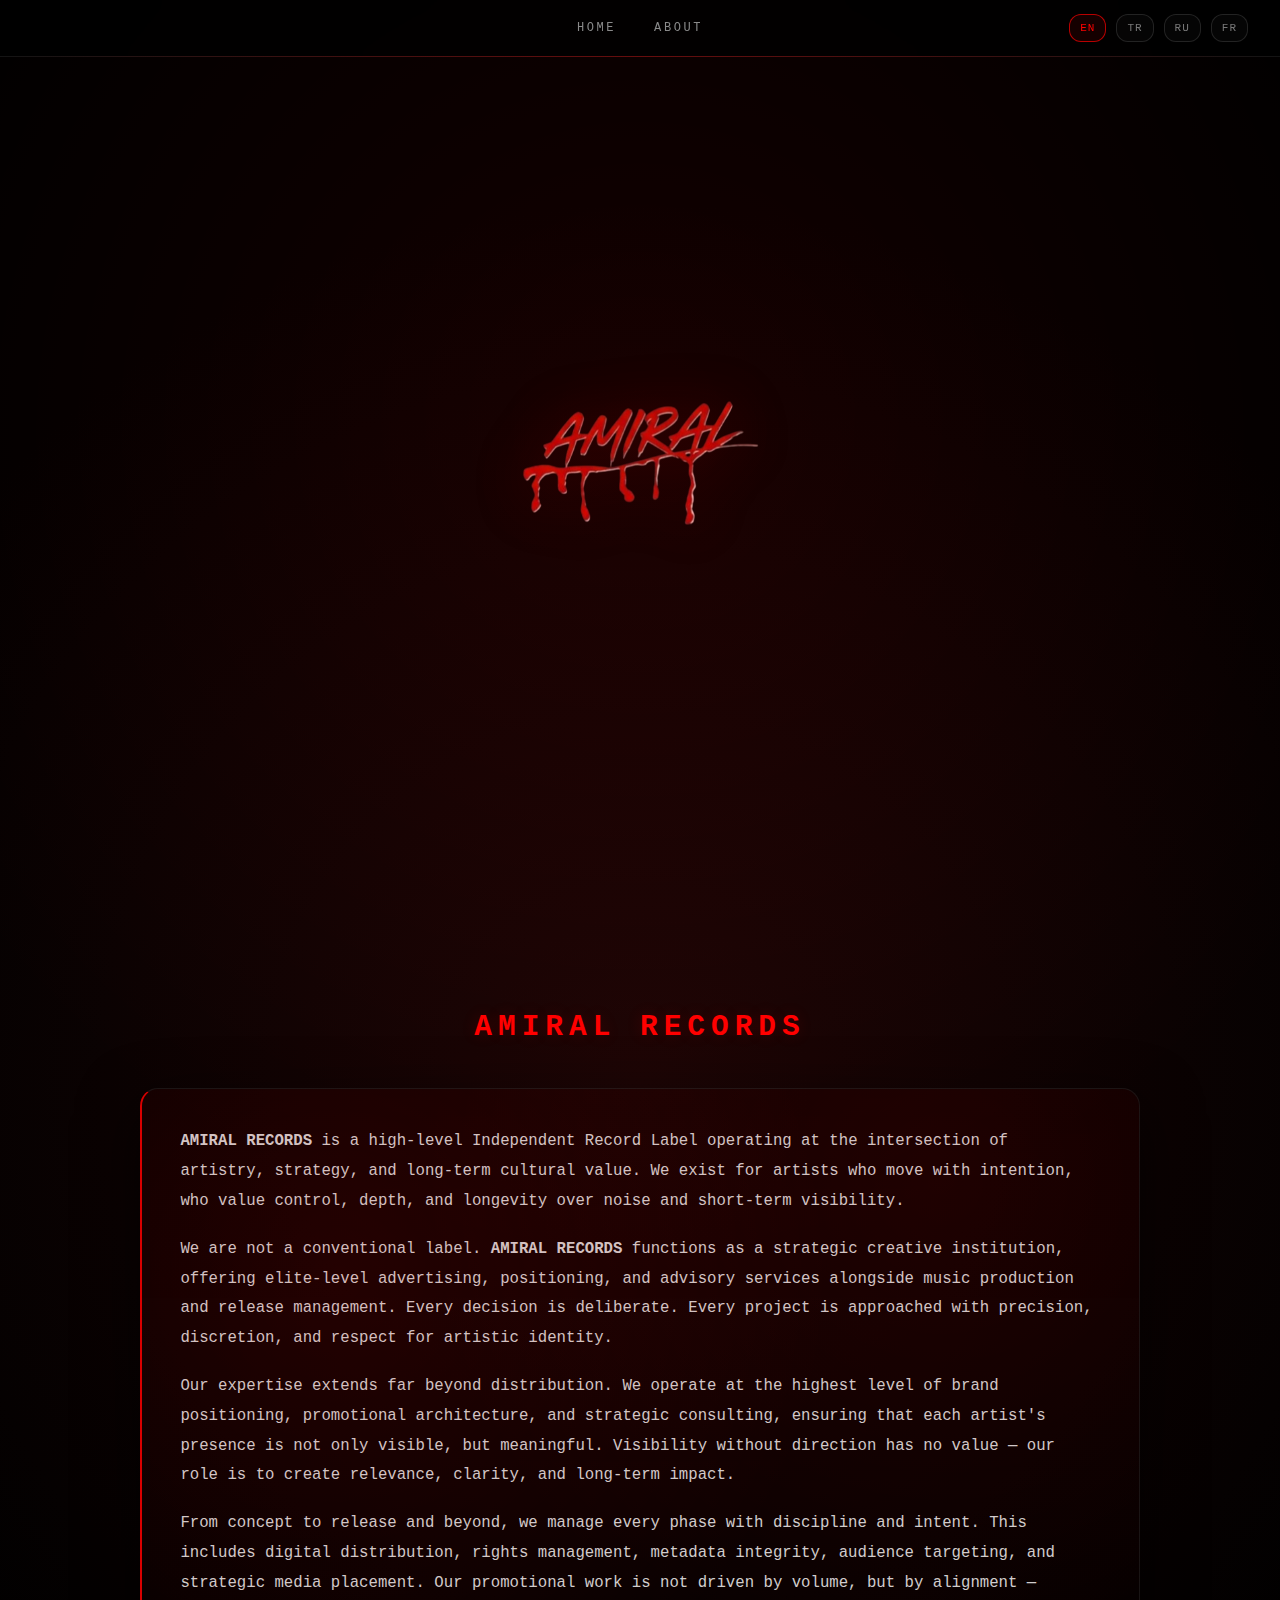
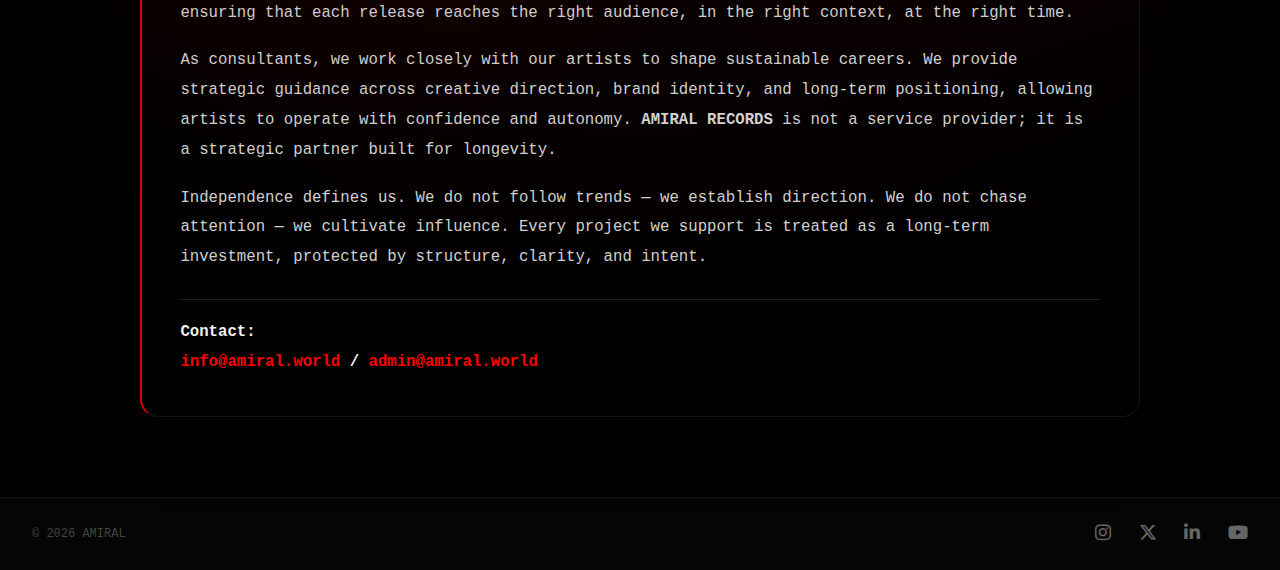
<file: index.html>
<!DOCTYPE html>
<html lang="en">
<head>
  <meta charset="UTF-8" />
  <meta name="viewport" content="width=device-width, initial-scale=1.0" />
  <title>AMIRAL RECORDS</title>

  <link rel="icon" type="image/png" href="./assets/favicon.png" />
  <link rel="stylesheet" href="https://cdnjs.cloudflare.com/ajax/libs/font-awesome/6.4.0/css/all.min.css" />

  <style>
    /* =========================
      AMIRAL RECORDS - HOME + ABOUT ONLY
      ========================= */

    :root{
      --bg: #000;
      --text: #e6e6e6;
      --muted2: #8a8a8a;
      --line: rgba(255,255,255,0.08);
      --red: #ff0000;
      --shadow: 0 20px 60px rgba(0,0,0,0.65);
      --radius: 18px;
    }

    *{ box-sizing: border-box; }
    html{ scroll-behavior: smooth; }

    body{
      margin: 0;
      padding: 0;
      min-height: 100vh;
      background-color: var(--bg);
      color: var(--text);
      font-family: 'Courier New', Courier, monospace;
      background-image:
        radial-gradient(circle at 50% 20%, rgba(255,0,0,0.08) 0%, rgba(0,0,0,0) 45%),
        radial-gradient(circle at 50% 50%, #1a0505 0%, #000 70%);
      overflow-x: hidden;
    }

    section{ scroll-margin-top: 90px; }

    /* --- NAV --- */
    nav{
      position: fixed;
      inset: 0 0 auto 0;
      width: 100%;
      display: flex;
      justify-content: space-between;
      align-items: center;
      padding: 14px 32px;
      background: rgba(0,0,0,0.78);
      backdrop-filter: blur(10px);
      -webkit-backdrop-filter: blur(10px);
      z-index: 1000;
      border-bottom: 1px solid var(--line);
    }

    nav::after{
      content:"";
      position:absolute;
      left: 0; right: 0; bottom: -1px;
      height: 1px;
      background: linear-gradient(90deg, transparent, rgba(255,0,0,0.35), transparent);
      pointer-events: none;
    }

    .nav-center{
      display: flex;
      gap: 22px;
      position: absolute;
      left: 50%;
      transform: translateX(-50%);
      flex-wrap: wrap;
      justify-content: center;
      text-align: center;
    }

    .nav-link{
      text-decoration: none;
      color: var(--muted2);
      font-size: 12px;
      letter-spacing: 2.6px;
      text-transform: uppercase;
      padding: 10px 8px;
      border-radius: 12px;
      transition: transform .2s ease, color .2s ease, background .2s ease, text-shadow .2s ease;
    }

    .nav-link:hover{
      color: var(--red);
      text-shadow: 0 0 12px rgba(255,0,0,0.35);
      background: rgba(255,0,0,0.05);
      transform: translateY(-1px);
    }

    .nav-link:focus-visible,
    .lang-btn:focus-visible{
      outline: 2px solid rgba(255,0,0,0.6);
      outline-offset: 3px;
      border-radius: 14px;
    }

    /* --- LANG SELECTOR --- */
    .lang-selector{
      display: flex;
      gap: 10px;
      align-items: center;
    }

    .lang-btn{
      background: rgba(255,255,255,0.02);
      border: 1px solid rgba(255,255,255,0.12);
      color: #777;
      padding: 7px 10px;
      cursor: pointer;
      font-family: inherit;
      font-size: 11px;
      letter-spacing: 1px;
      border-radius: 12px;
      transition: border-color .2s ease, color .2s ease, transform .2s ease, background .2s ease;
    }

    .lang-btn:hover{
      transform: translateY(-1px);
      border-color: rgba(255,0,0,0.45);
      color: rgba(255,0,0,0.85);
      background: rgba(255,0,0,0.06);
    }

    .lang-btn.active{
      border-color: rgba(255,0,0,0.7);
      color: var(--red);
      background: rgba(255,0,0,0.08);
    }

    /* --- SECTION LAYOUT --- */
    section{
      min-height: 100vh;
      display: flex;
      flex-direction: column;
      justify-content: center;
      align-items: center;
      padding: 110px 20px 80px;
    }

    h2{
      color: var(--red);
      font-size: clamp(1.4rem, 2.3vw, 2rem);
      margin: 0 0 44px;
      letter-spacing: 6px;
      text-align: center;
      text-transform: uppercase;
      text-shadow: 0 0 16px rgba(255,0,0,0.15);
    }

    /* --- HOME LOGO --- */
    #home{ padding-top: 120px; }

    #home img{
      max-width: 820px;
      width: min(92vw, 820px);
      filter: drop-shadow(0 0 26px rgba(140, 0, 0, 0.28));
      animation: pulse 4s infinite ease-in-out;
      transform: translateZ(0);
    }

    @keyframes pulse{
      0%{ filter: drop-shadow(0 0 26px rgba(140,0,0,0.25)); }
      50%{ filter: drop-shadow(0 0 52px rgba(255,0,0,0.35)); }
      100%{ filter: drop-shadow(0 0 26px rgba(140,0,0,0.25)); }
    }

    /* --- ABOUT --- */
    #about{ width: 100%; }

    #about .about-content{
      width: min(1000px, 92vw);
      font-size: 0.98rem;
      line-height: 1.9;
      color: #d0d0d0;
      background: linear-gradient(180deg, rgba(10,0,0,0.55), rgba(0,0,0,0.35));
      padding: clamp(22px, 3vw, 40px);
      border: 1px solid rgba(255,255,255,0.08);
      border-left: 2px solid rgba(255,0,0,0.85);
      border-radius: var(--radius);
      box-shadow: var(--shadow);
      position: relative;
      overflow: hidden;
    }

    #about .about-content::before{
      content:"";
      position:absolute;
      inset:-2px;
      background:
        radial-gradient(circle at 20% 20%, rgba(255,0,0,0.10), transparent 45%),
        radial-gradient(circle at 80% 10%, rgba(255,0,0,0.08), transparent 45%);
      pointer-events:none;
    }

    .about-content p{ margin: 0 0 18px; }

    .contact-info{
      margin-top: 26px;
      padding-top: 18px;
      border-top: 1px solid rgba(255,255,255,0.12);
      color: #f0f0f0;
      font-weight: 700;
      position: relative;
    }

    .contact-info a{
      color: var(--red);
      text-decoration: none;
      transition: text-shadow .2s ease, opacity .2s ease;
    }

    .contact-info a:hover{
      text-shadow: 0 0 12px rgba(255,0,0,0.5);
      opacity: 0.95;
    }

    /* --- FOOTER --- */
    footer{
      padding: 26px 32px;
      border-top: 1px solid var(--line);
      display: flex;
      justify-content: space-between;
      align-items: center;
      background: rgba(5,5,5,0.95);
    }

    .social-icons a{
      color: #666;
      font-size: 18px;
      margin-left: 18px;
      transition: transform .2s ease, color .2s ease, text-shadow .2s ease;
    }

    .social-icons a:hover{
      color: var(--red);
      transform: translateY(-2px);
      text-shadow: 0 0 14px rgba(255,0,0,0.35);
    }

    /* --- RESPONSIVE --- */
    @media (max-width: 768px){
      nav{
        flex-direction: column;
        padding: 10px 14px;
        gap: 10px;
      }

      .nav-center{
        position: relative;
        left: auto;
        transform: none;
        gap: 14px;
      }

      footer{
        flex-direction: column;
        gap: 16px;
        text-align: center;
      }
    }

    /* --- Reduced Motion --- */
    @media (prefers-reduced-motion: reduce){
      *{ scroll-behavior: auto !important; }
      #home img{ animation: none; }
      .nav-link, .lang-btn{ transition: none !important; }
    }
  </style>
</head>

<body>
  <nav>
    <div style="width: 100px;"></div>

    <div class="nav-center">
      <a href="#home" class="nav-link" id="nav-home">HOME</a>
      <a href="#about" class="nav-link" id="nav-about">ABOUT</a>
    </div>

    <div class="lang-selector">
      <button class="lang-btn active" onclick="setLanguage(event,'en')">EN</button>
      <button class="lang-btn" onclick="setLanguage(event,'tr')">TR</button>
      <button class="lang-btn" onclick="setLanguage(event,'ru')">RU</button>
      <button class="lang-btn" onclick="setLanguage(event,'fr')">FR</button>
    </div>
  </nav>

  <section id="home">
    <img src="./assets/logo.png" alt="AMIRAL" />
  </section>

  <section id="about">
    <h2 id="about-title">AMIRAL RECORDS</h2>
    <div class="about-content">
      <div id="about-text">
        <p><strong>AMIRAL RECORDS</strong> is a high-level Independent Record Label operating at the intersection of artistry, strategy, and long-term cultural value. We exist for artists who move with intention, who value control, depth, and longevity over noise and short-term visibility.</p>
        <p>We are not a conventional label. <strong>AMIRAL RECORDS</strong> functions as a strategic creative institution, offering elite-level advertising, positioning, and advisory services alongside music production and release management. Every decision is deliberate. Every project is approached with precision, discretion, and respect for artistic identity.</p>
        <p>Our expertise extends far beyond distribution. We operate at the highest level of brand positioning, promotional architecture, and strategic consulting, ensuring that each artist's presence is not only visible, but meaningful. Visibility without direction has no value — our role is to create relevance, clarity, and long-term impact.</p>
        <p>From concept to release and beyond, we manage every phase with discipline and intent. This includes digital distribution, rights management, metadata integrity, audience targeting, and strategic media placement. Our promotional work is not driven by volume, but by alignment — ensuring that each release reaches the right audience, in the right context, at the right time.</p>
        <p>As consultants, we work closely with our artists to shape sustainable careers. We provide strategic guidance across creative direction, brand identity, and long-term positioning, allowing artists to operate with confidence and autonomy. <strong>AMIRAL RECORDS</strong> is not a service provider; it is a strategic partner built for longevity.</p>
        <p>Independence defines us. We do not follow trends — we establish direction. We do not chase attention — we cultivate influence. Every project we support is treated as a long-term investment, protected by structure, clarity, and intent.</p>
      </div>

      <div class="contact-info">
        Contact: <br />
        <a href="mailto:info@amiral.world">info@amiral.world</a> /
        <a href="mailto:admin@amiral.world">admin@amiral.world</a>
      </div>
    </div>
  </section>

  <footer>
    <div style="color:#444; font-size: 12px;">&copy; 2026 AMIRAL</div>
    <div class="social-icons">
      <a href="https://instagram.com/amiralrecords" target="_blank" rel="noopener"><i class="fa-brands fa-instagram"></i></a>
      <a href="https://x.com/amiralrecords" target="_blank" rel="noopener"><i class="fa-brands fa-x-twitter"></i></a>
      <a href="https://linkedin.com/company/amiralrecords" target="_blank" rel="noopener"><i class="fa-brands fa-linkedin-in"></i></a>
      <a href="https://youtube.com/@amiralrecords" target="_blank" rel="noopener"><i class="fa-brands fa-youtube"></i></a>
    </div>
  </footer>

  <script>
    // --- LANGUAGE ---
    const translations = {
      en: {
        navHome: "HOME", navAbout: "ABOUT",
        aboutTitle: "AMIRAL RECORDS",
        aboutText: `
          <p><strong>AMIRAL RECORDS</strong> is a high-level Independent Record Label operating at the intersection of artistry, strategy, and long-term cultural value. We exist for artists who move with intention, who value control, depth, and longevity over noise and short-term visibility.</p>
          <p>We are not a conventional label. <strong>AMIRAL RECORDS</strong> functions as a strategic creative institution, offering elite-level advertising, positioning, and advisory services alongside music production and release management. Every decision is deliberate. Every project is approached with precision, discretion, and respect for artistic identity.</p>
          <p>Our expertise extends far beyond distribution. We operate at the highest level of brand positioning, promotional architecture, and strategic consulting, ensuring that each artist's presence is not only visible, but meaningful. Visibility without direction has no value — our role is to create relevance, clarity, and long-term impact.</p>
          <p>From concept to release and beyond, we manage every phase with discipline and intent. This includes digital distribution, rights management, metadata integrity, audience targeting, and strategic media placement. Our promotional work is not driven by volume, but by alignment — ensuring that each release reaches the right audience, in the right context, at the right time.</p>
          <p>As consultants, we work closely with our artists to shape sustainable careers. We provide strategic guidance across creative direction, brand identity, and long-term positioning, allowing artists to operate with confidence and autonomy. <strong>AMIRAL RECORDS</strong> is not a service provider; it is a strategic partner built for longevity.</p>
          <p>Independence defines us. We do not follow trends — we establish direction. We do not chase attention — we cultivate influence. Every project we support is treated as a long-term investment, protected by structure, clarity, and intent.</p>
        `
      },
      tr: {
        navHome: "ANASAYFA", navAbout: "HAKKINDA",
        aboutTitle: "AMIRAL RECORDS",
        aboutText: `
          <p><strong>AMIRAL RECORDS</strong>, sanat, strateji ve uzun vadeli kültürel değerin kesişim noktasında faaliyet gösteren üst düzey bir Bağımsız Plak Şirketidir. Biz, gürültü ve kısa vadeli görünürlük yerine kontrole, derinliğe ve kalıcılığa değer veren, bir niyetle hareket eden sanatçılar için varız.</p>
          <p>Biz geleneksel bir plak şirketi değiliz. <strong>AMIRAL RECORDS</strong>, müzik prodüksiyonu ve yayın yönetiminin yanı sıra elit düzeyde reklam, konumlandırma ve danışmanlık hizmetleri sunan stratejik bir yaratıcı kurum olarak işlev görür. Her karar kasıtlıdır. Her projeye hassasiyet, gizlilik ve sanatsal kimliğe saygıyla yaklaşılır.</p>
          <p>Uzmanlığımız dağıtımın çok ötesine uzanır. Marka konumlandırma, tanıtım mimarisi ve stratejik danışmanlığın en üst seviyesinde faaliyet göstererek her sanatçının varlığının sadece görünür değil, aynı zamanda anlamlı olmasını sağlıyoruz. Yönü olmayan görünürlüğün hiçbir değeri yoktur; bizim rolümüz alaka, netlik ve uzun vadeli etki yaratmaktır.</p>
          <p>Konseptten yayına ve ötesine, her aşamayı disiplin ve niyetle yönetiyoruz. Bu; dijital dağıtım, hak yönetimi, meta veri bütünlüğü, kitle hedefleme ve stratejik medya yerleşimini içerir. Tanıtım çalışmalarımız hacimle değil, uyumla yönlendirilir — her yayının doğru kitleye, doğru bağlamda ve doğru zamanda ulaşmasını sağlarız.</p>
          <p>Danışmanlar olarak, sürdürülebilir kariyerler şekillendirmek için sanatçılarımızla yakın çalışıyoruz. Yaratıcı yön, marka kimliği ve uzun vadeli konumlandırma genelinde stratejik rehberlik sağlayarak sanatçıların güven ve özerklikle hareket etmelerine olanak tanıyoruz. <strong>AMIRAL RECORDS</strong> bir hizmet sağlayıcı değildir; kalıcılık için inşa edilmiş stratejik bir ortaktır.</p>
          <p>Bağımsızlık bizi tanımlar. Trendleri takip etmeyiz — yön belirleriz. İlgi peşinde koşmayız — etkiyi geliştiririz. Desteklediğimiz her proje, yapı, netlik ve niyetle korunan uzun vadeli bir yatırım olarak ele alınır.</p>
        `
      },
      ru: {
        navHome: "ГЛАВНАЯ", navAbout: "О НАС",
        aboutTitle: "AMIRAL RECORDS",
        aboutText: `
          <p><strong>AMIRAL RECORDS</strong> — это независимый музыкальный лейбл высокого уровня, работающий на пересечении искусства, стратегии и долгосрочной культурной ценности. Мы существуем для артистов, которые действуют осознанно, ценят контроль, глубину и долголетие выше шума и кратковременной видимости.</p>
          <p>Мы не обычный лейбл. <strong>AMIRAL RECORDS</strong> функционирует как стратегический творческий институт, предлагающий услуги рекламы, позиционирования и консалтинга элитного уровня наряду с музыкальным производством и управлением релизами. Каждое решение взвешено. К каждому проекту мы подходим с точностью, конфиденциальностью и уважением к художественной идентичности.</p>
          <p>Наша экспертиза выходит далеко за рамки дистрибуции. Мы работаем на высшем уровне позиционирования бренда, рекламной архитектуры и стратегического консалтинга, гарантируя, что присутствие каждого артиста будет не только заметным, но и значимым. Видимость без направления не имеет ценности — наша роль заключается в создании актуальности, ясности и долгосрочного влияния.</p>
          <p>От концепции до релиза и далее мы управляем каждым этапом с дисциплиной и намерением. Это включает цифровую дистрибуцию, управление правами, целостность метаданных, таргетинг аудитории и стратегическое размещение в медиа. Наша работа по продвижению определяется не объемом, а соответствием — гарантируя, что каждый релиз достигнет нужной аудитории, в нужном контексте и в нужное время.</p>
          <p>Как консультанты, мы тесно сотрудничаем с нашими артистами для формирования устойчивой карьеры. Мы предоставляем стратегическое руководство в области творческого направления, идентичности бренда и долгосрочного позиционирования, позволяя артистам действовать уверенно и автономно. <strong>AMIRAL RECORDS</strong> — это не поставщик услуг; это стратегический партнер, созданный для долголетия.</p>
          <p>Независимость определяет нас. Мы не следуем трендам — мы устанавливаем направление. Мы не гонимся за вниманием — мы культивируем влияние. Каждый проект, который мы поддерживаем, рассматривается как долгосрочная инвестиция, защищенная структурой, ясностью и намерением.</p>
        `
      },
      fr: {
        navHome: "ACCUEIL", navAbout: "À PROPOS",
        aboutTitle: "AMIRAL RECORDS",
        aboutText: `
          <p><strong>AMIRAL RECORDS</strong> est un label indépendant de haut niveau opérant à l'intersection de l'art, de la stratégie et de la valeur culturelle à long terme. Nous existons pour les artistes qui agissent avec intention, qui privilégient le contrôle, la profondeur et la longévité au bruit et à la visibilité à court terme.</p>
          <p>Nous ne sommes pas un label conventionnel. <strong>AMIRAL RECORDS</strong> fonctionne comme une institution créative stratégique, offrant des services de publicité, de positionnement et de conseil d'élite aux côtés de la production musicale et de la gestion des sorties. Chaque décision est délibérée. Chaque projet est abordé avec précision, discrétion et respect de l'identité artistique.</p>
          <p>Notre expertise s'étend bien au-delà de la distribution. Nous opérons au plus haut niveau du positionnement de marque, de l'architecture promotionnelle et du conseil stratégique, garantissant que la présence de chaque artiste est non seulement visible, mais significative. La visibilité sans direction n'a aucune valeur — notre rôle est de créer de la pertinence, de la clarté et un impact à long terme.</p>
          <p>Du concept à la sortie et au-delà, nous gérons chaque phase avec discipline et intention. Cela inclut la distribution numérique, la gestion des droits, l'intégrité des métadonnées, le ciblage de l'audience et le placement médiatique stratégique. Notre travail promotionnel n'est pas motivé par le volume, mais par l'alignement — garantissant que chaque sortie atteint le bon public, dans le bon contexte, au bon moment.</p>
          <p>En tant que consultants, nous travaillons en étroite collaboration avec nos artistes pour façonner des carrières durables. Nous fournissons des conseils stratégiques sur la direction créative, l'identité de marque et le positionnement à long terme, permettant aux artistes d'opérer avec confiance et autonomie. <strong>AMIRAL RECORDS</strong> n'est pas un prestataire de services ; c'est un partenaire stratégique bâti pour la longévité.</p>
          <p>L'indépendance nous définit. Nous ne suivons pas les tendances — nous établissons la direction. Nous ne courons pas après l'attention — nous cultivons l'influence. Chaque projet que nous soutenons est traité comme un investissement à long terme, protégé par la structure, la clarté et l'intention.</p>
        `
      }
    };

    function setLanguage(e, lang) {
      document.querySelectorAll('.lang-btn').forEach(btn => btn.classList.remove('active'));
      if (e && e.target) e.target.classList.add('active');

      const t = translations[lang];
      document.getElementById('nav-home').textContent = t.navHome;
      document.getElementById('nav-about').textContent = t.navAbout;

      document.getElementById('about-title').textContent = t.aboutTitle;
      document.getElementById('about-text').innerHTML = t.aboutText;
    }
  </script>
</body>
</html>
</file>
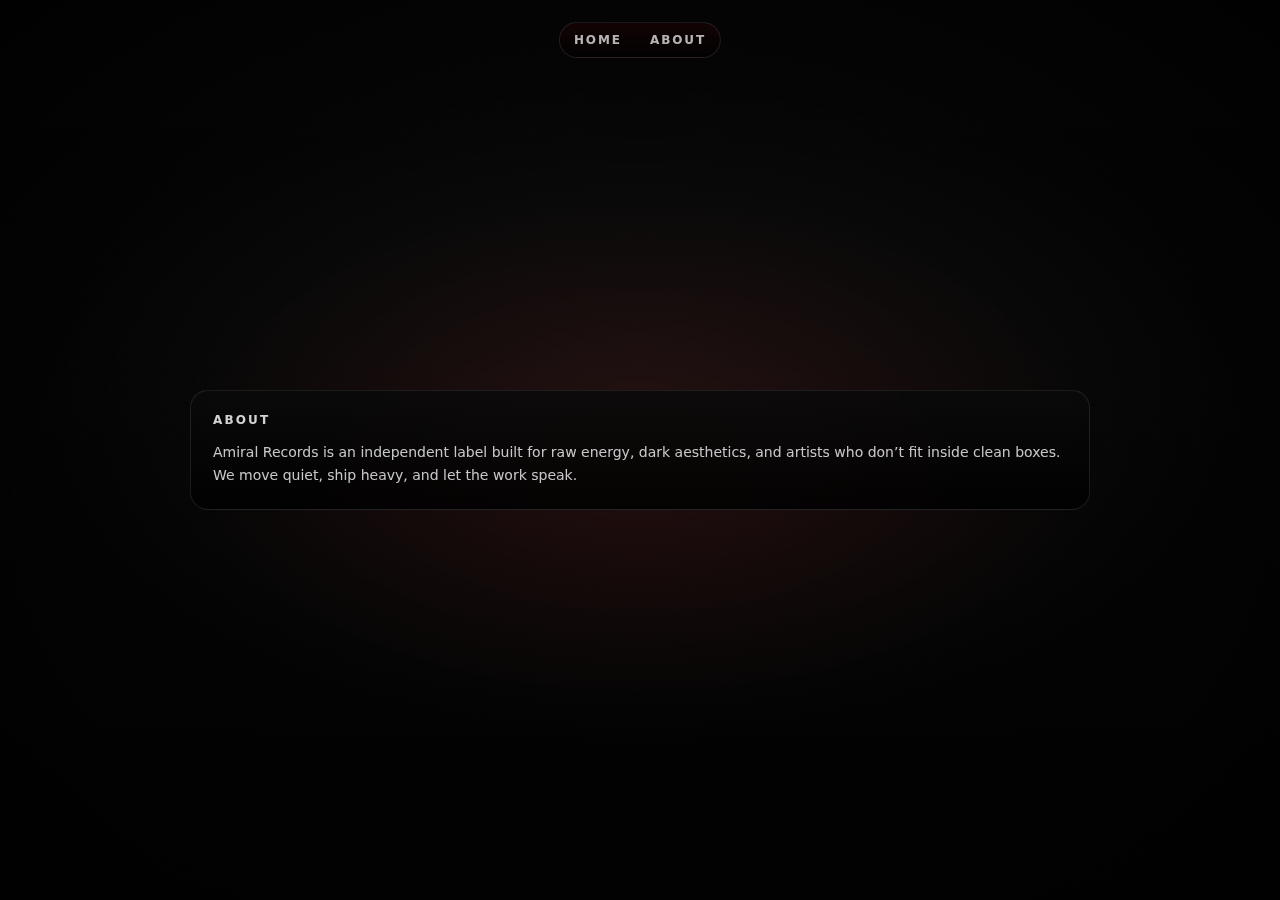
<file: about.html>
<!doctype html>
<html lang="en">
<head>
<meta charset="utf-8">
<meta name="viewport" content="width=device-width,initial-scale=1">
<title>Amiral Records — About</title>

<style>
:root{
--bg0:#000;
--bg1:#050505;
--bg2:#020202;
--txt:rgba(255,255,255,.82)
}

*{box-sizing:border-box}
html,body{height:100%}
body{
margin:0;
overflow:hidden;
background:var(--bg0);
color:var(--txt);
font-family:ui-sans-serif,system-ui,-apple-system,Segoe UI,Roboto,Arial
}

.stage{
position:relative;
width:100vw;
height:100vh;
background:
radial-gradient(1000px 560px at 50% 46%,rgba(255,255,255,.055),transparent 60%),
radial-gradient(760px 420px at 50% 50%,rgba(255,0,0,.09),transparent 62%),
radial-gradient(1200px 900px at 50% 55%,transparent 46%,rgba(0,0,0,.74) 74%,rgba(0,0,0,.95) 100%),
linear-gradient(180deg,var(--bg1),var(--bg2))
}

.topnav{
position:fixed;
top:22px;
left:50%;
transform:translateX(-50%);
display:flex;
gap:28px;
padding:10px 14px;
border-radius:999px;
background:linear-gradient(180deg,rgba(255,0,0,.06),rgba(0,0,0,.55));
border:1px solid rgba(255,255,255,.1);
letter-spacing:.16em;
text-transform:uppercase;
font-weight:700;
font-size:12px
}

.topnav a{
color:rgba(255,255,255,.7);
text-decoration:none
}

.wrap{
position:absolute;
inset:0;
display:grid;
place-items:center;
padding:110px 24px
}

.card{
width:min(900px,92vw);
border-radius:18px;
border:1px solid rgba(255,255,255,.1);
background:linear-gradient(180deg,rgba(10,10,10,.86),rgba(0,0,0,.82));
padding:22px
}

.kicker{
letter-spacing:.18em;
text-transform:uppercase;
font-weight:900;
font-size:12px
}

.text{
margin-top:14px;
line-height:1.65;
font-size:14px;
color:rgba(255,255,255,.78)
}
</style>
</head>

<body>
<div class="stage">

<nav class="topnav">
<a href="/">HOME</a>
<a href="/about">ABOUT</a>
</nav>

<div class="wrap">
<div class="card">
<div class="kicker">ABOUT</div>
<div class="text">
Amiral Records is an independent label built for raw energy, dark aesthetics, and artists who don’t fit inside clean boxes.
We move quiet, ship heavy, and let the work speak.
</div>
</div>
</div>

</div>
</body>
</html>
</file>
